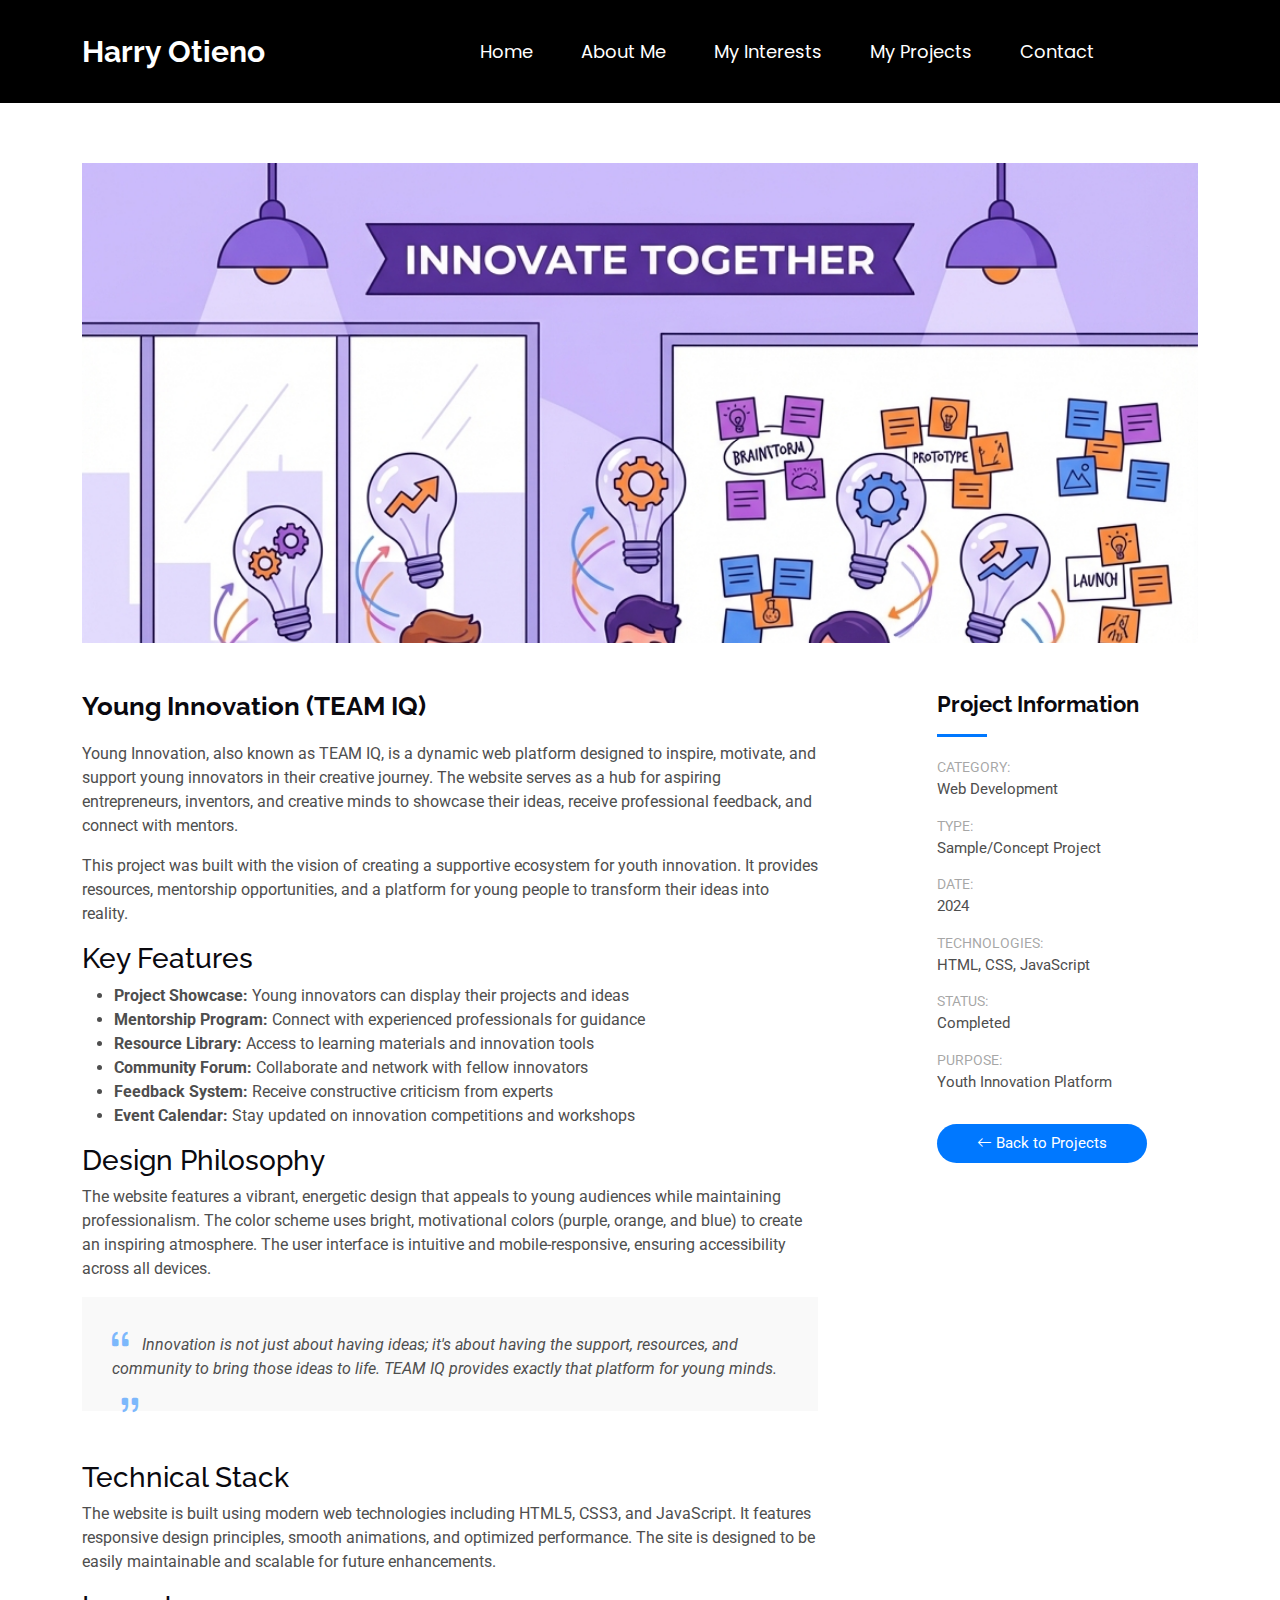
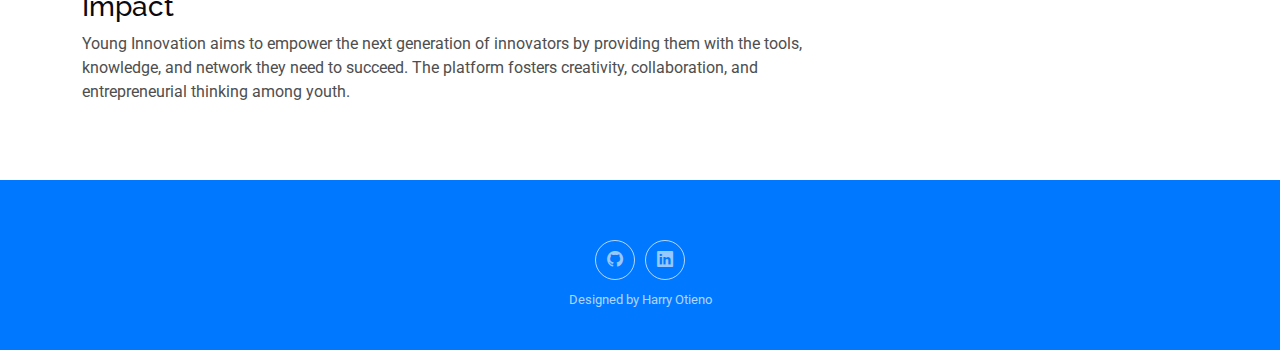
<file: portfolio-details 2.html>
<!DOCTYPE html>
<html lang="en">

<head>
  <meta charset="utf-8">
  <meta content="width=device-width, initial-scale=1.0" name="viewport">
  <title>Young Innovation | Harry Otieno</title>
  <meta name="description" content="Innovation organization website to motivate young innovators">
  <meta name="keywords" content="Web Development, Innovation, Youth, Team IQ">



  <!-- Force remove favicon -->
  <link rel="icon" href="data:,">

  <!-- Fonts -->
  <link href="https://fonts.googleapis.com" rel="preconnect">
  <link href="https://fonts.gstatic.com" rel="preconnect" crossorigin>
  <link href="https://fonts.googleapis.com/css2?family=Roboto:ital,wght@0,100;0,300;0,400;0,500;0,700;0,900;1,100;1,300;1,400;1,500;1,700;1,900&family=Poppins:ital,wght@0,100;0,200;0,300;0,400;0,500;0,600;0,700;0,800;0,900;1,100;1,200;1,300;1,400;1,500;1,600;1,700;1,800;1,900&family=Raleway:ital,wght@0,100;0,200;0,300;0,400;0,500;0,600;0,700;0,800;0,900;1,100;1,200;1,300;1,400;1,500;1,600;1,700;1,800;1,900&display=swap" rel="stylesheet">

  <!-- Vendor CSS Files -->
  <link href="assets/vendor/bootstrap/css/bootstrap.min.css" rel="stylesheet">
  <link href="assets/vendor/bootstrap-icons/bootstrap-icons.css" rel="stylesheet">
  <link href="assets/vendor/aos/aos.css" rel="stylesheet">
  <link href="assets/vendor/glightbox/css/glightbox.min.css" rel="stylesheet">
  <link href="assets/vendor/swiper/swiper-bundle.min.css" rel="stylesheet">

  <!-- Main CSS File -->
  <link href="assets/css/main.css" rel="stylesheet">
  <link href="assets/css/projects.css" rel="stylesheet">

</head>

<body class="portfolio-details-page">

  <header id="header" class="header d-flex align-items-center sticky-top">
    <div class="container-fluid container-xl position-relative d-flex align-items-center justify-content-between">

      <a href="index.html" class="logo d-flex align-items-center">
        <h1 class="sitename">Harry Otieno</h1>
      </a>

      <nav id="navmenu" class="navmenu">
        <ul>
          <li><a href="index.html">Home</a></li>
          <li><a href="index.html#about">About Me</a></li>
          <li><a href="index.html#interests">My Interests</a></li>
          <li><a href="index.html#portfolio">My Projects</a></li>
          <li><a href="index.html#contact">Contact</a></li>
        </ul>
        <i class="mobile-nav-toggle d-xl-none bi bi-list"></i>
      </nav>

    </div>
  </header>

  <main class="main">

    <!-- Portfolio Details Section -->
    <section id="portfolio-details" class="portfolio-details section">

      <div class="container" data-aos="fade-up">

        <div class="portfolio-details-slider swiper init-swiper">
          <script type="application/json" class="swiper-config">
            {
              "loop": true,
              "speed": 600,
              "autoplay": {
                "delay": 5000
              },
              "slidesPerView": "auto",
              "navigation": {
                "nextEl": ".swiper-button-next",
                "prevEl": ".swiper-button-prev"
              },
              "pagination": {
                "el": ".swiper-pagination",
                "type": "bullets",
                "clickable": true
              }
            }
          </script>
          <div class="swiper-wrapper align-items-center">

            <div class="swiper-slide">
              <img src="assets/img/projects/young_innovation_web_1766587960902.png" alt="Young Innovation Website">
            </div>

          </div>
          <div class="swiper-button-prev"></div>
          <div class="swiper-button-next"></div>
          <div class="swiper-pagination"></div>
        </div>

        <div class="row justify-content-between gy-4 mt-4">

          <div class="col-lg-8" data-aos="fade-up">
            <div class="portfolio-description">
              <h2>Young Innovation (TEAM IQ)</h2>
              <p>
                Young Innovation, also known as TEAM IQ, is a dynamic web platform designed to inspire, motivate, and support young innovators in their creative journey. The website serves as a hub for aspiring entrepreneurs, inventors, and creative minds to showcase their ideas, receive professional feedback, and connect with mentors.
              </p>
              <p>
                This project was built with the vision of creating a supportive ecosystem for youth innovation. It provides resources, mentorship opportunities, and a platform for young people to transform their ideas into reality.
              </p>

              <h3>Key Features</h3>
              <ul>
                <li><strong>Project Showcase:</strong> Young innovators can display their projects and ideas</li>
                <li><strong>Mentorship Program:</strong> Connect with experienced professionals for guidance</li>
                <li><strong>Resource Library:</strong> Access to learning materials and innovation tools</li>
                <li><strong>Community Forum:</strong> Collaborate and network with fellow innovators</li>
                <li><strong>Feedback System:</strong> Receive constructive criticism from experts</li>
                <li><strong>Event Calendar:</strong> Stay updated on innovation competitions and workshops</li>
              </ul>

              <h3>Design Philosophy</h3>
              <p>
                The website features a vibrant, energetic design that appeals to young audiences while maintaining professionalism. The color scheme uses bright, motivational colors (purple, orange, and blue) to create an inspiring atmosphere. The user interface is intuitive and mobile-responsive, ensuring accessibility across all devices.
              </p>

              <div class="testimonial-item">
                <p>
                  <i class="bi bi-quote quote-icon-left"></i>
                  <span>Innovation is not just about having ideas; it's about having the support, resources, and community to bring those ideas to life. TEAM IQ provides exactly that platform for young minds.</span>
                  <i class="bi bi-quote quote-icon-right"></i>
                </p>
              </div>

              <h3>Technical Stack</h3>
              <p>
                The website is built using modern web technologies including HTML5, CSS3, and JavaScript. It features responsive design principles, smooth animations, and optimized performance. The site is designed to be easily maintainable and scalable for future enhancements.
              </p>

              <h3>Impact</h3>
              <p>
                Young Innovation aims to empower the next generation of innovators by providing them with the tools, knowledge, and network they need to succeed. The platform fosters creativity, collaboration, and entrepreneurial thinking among youth.
              </p>

            </div>
          </div>

          <div class="col-lg-3" data-aos="fade-up" data-aos-delay="100">
            <div class="portfolio-info">
              <h3>Project Information</h3>
              <ul>
                <li><strong>Category:</strong> Web Development</li>
                <li><strong>Type:</strong> Sample/Concept Project</li>
                <li><strong>Date:</strong> 2024</li>
                <li><strong>Technologies:</strong> HTML, CSS, JavaScript</li>
                <li><strong>Status:</strong> Completed</li>
                <li><strong>Purpose:</strong> Youth Innovation Platform</li>
                <li class="mt-3">
                  <a href="index.html#portfolio" class="btn-visit align-self-start">
                    <i class="bi bi-arrow-left"></i> Back to Projects
                  </a>
                </li>
              </ul>
            </div>
          </div>

        </div>

      </div>

    </section><!-- /Portfolio Details Section -->

  </main>

  <footer id="footer" class="footer accent-background">
    <div class="container">
      <div class="social-links d-flex justify-content-center">
        <a href="https://github.com/" target="_blank"><i class="bi bi-github"></i></a>
        <a href="www.linkedin.com/in/h-o-mokaya-0949a2362"><i class="bi bi-linkedin"></i></a>
      </div>
      <div class="credits">
        <a>Designed by Harry Otieno</a>
      </div>
    </div>
  </footer>

  <!-- Scroll Top -->
  <a href="#" id="scroll-top" class="scroll-top d-flex align-items-center justify-content-center"><i class="bi bi-arrow-up-short"></i></a>

  <!-- Vendor JS Files -->
  <script src="assets/vendor/bootstrap/js/bootstrap.bundle.min.js"></script>
  <script src="assets/vendor/php-email-form/validate.js"></script>
  <script src="assets/vendor/aos/aos.js"></script>
  <script src="assets/vendor/typed.js/typed.umd.js"></script>
  <script src="assets/vendor/waypoints/noframework.waypoints.js"></script>
  <script src="assets/vendor/purecounter/purecounter_vanilla.js"></script>
  <script src="assets/vendor/glightbox/js/glightbox.min.js"></script>
  <script src="assets/vendor/imagesloaded/imagesloaded.pkgd.min.js"></script>
  <script src="assets/vendor/isotope-layout/isotope.pkgd.min.js"></script>
  <script src="assets/vendor/swiper/swiper-bundle.min.js"></script>

  <!-- Main JS File -->
  <script src="assets/js/main.js"></script>

</body>

</html>
</file>
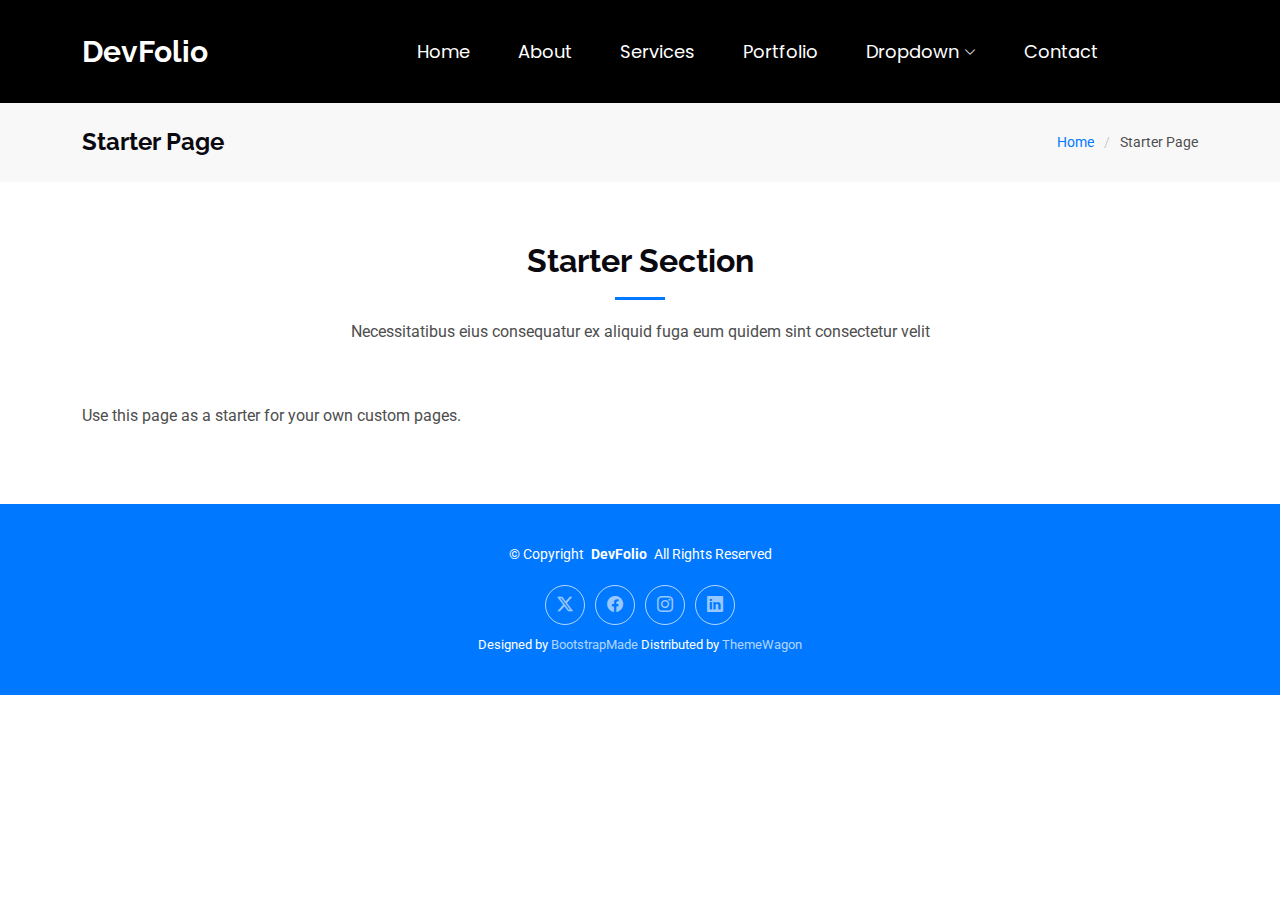
<file: starter-page.html>
<!DOCTYPE html>
<html lang="en">

<head>
  <meta charset="utf-8">
  <meta content="width=device-width, initial-scale=1.0" name="viewport">
  <title>Starter Page - DevFolio Bootstrap Template</title>
  <meta name="description" content="">
  <meta name="keywords" content="">

  <!-- Favicons -->
  <link href="assets/img/favicon.png" rel="icon">
  <link href="assets/img/apple-touch-icon.png" rel="apple-touch-icon">

  <!-- Fonts -->
  <link href="https://fonts.googleapis.com" rel="preconnect">
  <link href="https://fonts.gstatic.com" rel="preconnect" crossorigin>
  <link href="https://fonts.googleapis.com/css2?family=Roboto:ital,wght@0,100;0,300;0,400;0,500;0,700;0,900;1,100;1,300;1,400;1,500;1,700;1,900&family=Poppins:ital,wght@0,100;0,200;0,300;0,400;0,500;0,600;0,700;0,800;0,900;1,100;1,200;1,300;1,400;1,500;1,600;1,700;1,800;1,900&family=Raleway:ital,wght@0,100;0,200;0,300;0,400;0,500;0,600;0,700;0,800;0,900;1,100;1,200;1,300;1,400;1,500;1,600;1,700;1,800;1,900&display=swap" rel="stylesheet">

  <!-- Vendor CSS Files -->
  <link href="assets/vendor/bootstrap/css/bootstrap.min.css" rel="stylesheet">
  <link href="assets/vendor/bootstrap-icons/bootstrap-icons.css" rel="stylesheet">
  <link href="assets/vendor/aos/aos.css" rel="stylesheet">
  <link href="assets/vendor/glightbox/css/glightbox.min.css" rel="stylesheet">
  <link href="assets/vendor/swiper/swiper-bundle.min.css" rel="stylesheet">

  <!-- Main CSS File -->
  <link href="assets/css/main.css" rel="stylesheet">

  <!-- =======================================================
  * Template Name: DevFolio
  * Template URL: https://bootstrapmade.com/devfolio-bootstrap-portfolio-html-template/
  * Updated: Aug 07 2024 with Bootstrap v5.3.3
  * Author: BootstrapMade.com
  * License: https://bootstrapmade.com/license/
  ======================================================== -->
</head>

<body class="starter-page-page">

  <header id="header" class="header d-flex align-items-center sticky-top">
    <div class="container-fluid container-xl position-relative d-flex align-items-center justify-content-between">

      <a href="index.html" class="logo d-flex align-items-center">
        <!-- Uncomment the line below if you also wish to use an image logo -->
        <!-- <img src="assets/img/logo.png" alt=""> -->
        <h1 class="sitename">DevFolio</h1>
      </a>

      <nav id="navmenu" class="navmenu">
        <ul>
          <li><a href="#hero">Home<br></a></li>
          <li><a href="#about">About</a></li>
          <li><a href="#services">Services</a></li>
          <li><a href="#portfolio">Portfolio</a></li>
          <li class="dropdown"><a href="#"><span>Dropdown</span> <i class="bi bi-chevron-down toggle-dropdown"></i></a>
            <ul>
              <li><a href="#">Dropdown 1</a></li>
              <li class="dropdown"><a href="#"><span>Deep Dropdown</span> <i class="bi bi-chevron-down toggle-dropdown"></i></a>
                <ul>
                  <li><a href="#">Deep Dropdown 1</a></li>
                  <li><a href="#">Deep Dropdown 2</a></li>
                  <li><a href="#">Deep Dropdown 3</a></li>
                  <li><a href="#">Deep Dropdown 4</a></li>
                  <li><a href="#">Deep Dropdown 5</a></li>
                </ul>
              </li>
              <li><a href="#">Dropdown 2</a></li>
              <li><a href="#">Dropdown 3</a></li>
              <li><a href="#">Dropdown 4</a></li>
            </ul>
          </li>
          <li><a href="#contact">Contact</a></li>
        </ul>
        <i class="mobile-nav-toggle d-xl-none bi bi-list"></i>
      </nav>

    </div>
  </header>

  <main class="main">

    <!-- Page Title -->
    <div class="page-title" data-aos="fade">
      <div class="container d-lg-flex justify-content-between align-items-center">
        <h1 class="mb-2 mb-lg-0">Starter Page</h1>
        <nav class="breadcrumbs">
          <ol>
            <li><a href="index.html">Home</a></li>
            <li class="current">Starter Page</li>
          </ol>
        </nav>
      </div>
    </div><!-- End Page Title -->

    <!-- Starter Section Section -->
    <section id="starter-section" class="starter-section section">

      <!-- Section Title -->
      <div class="container section-title" data-aos="fade-up">
        <h2>Starter Section</h2>
        <p>Necessitatibus eius consequatur ex aliquid fuga eum quidem sint consectetur velit</p>
      </div><!-- End Section Title -->

      <div class="container" data-aos="fade-up">
        <p>Use this page as a starter for your own custom pages.</p>
      </div>

    </section><!-- /Starter Section Section -->

  </main>

  <footer id="footer" class="footer accent-background">

    <div class="container">
      <div class="copyright text-center ">
        <p>© <span>Copyright</span> <strong class="px-1 sitename">DevFolio</strong> <span>All Rights Reserved</span></p>
      </div>
      <div class="social-links d-flex justify-content-center">
        <a href=""><i class="bi bi-twitter-x"></i></a>
        <a href=""><i class="bi bi-facebook"></i></a>
        <a href=""><i class="bi bi-instagram"></i></a>
        <a href=""><i class="bi bi-linkedin"></i></a>
      </div>
      <div class="credits">
        <!-- All the links in the footer should remain intact. -->
        <!-- You can delete the links only if you've purchased the pro version. -->
        <!-- Licensing information: https://bootstrapmade.com/license/ -->
        <!-- Purchase the pro version with working PHP/AJAX contact form: [buy-url] -->
        Designed by <a href="https://bootstrapmade.com/">BootstrapMade</a> Distributed by <a href="https://themewagon.com" target="_blank">ThemeWagon</a>
      </div>
    </div>

  </footer>

  <!-- Scroll Top -->
  <a href="#" id="scroll-top" class="scroll-top d-flex align-items-center justify-content-center"><i class="bi bi-arrow-up-short"></i></a>

  <!-- Preloader -->
  <div id="preloader"></div>

  <!-- Vendor JS Files -->
  <script src="assets/vendor/bootstrap/js/bootstrap.bundle.min.js"></script>
  <script src="assets/vendor/php-email-form/validate.js"></script>
  <script src="assets/vendor/aos/aos.js"></script>
  <script src="assets/vendor/typed.js/typed.umd.js"></script>
  <script src="assets/vendor/waypoints/noframework.waypoints.js"></script>
  <script src="assets/vendor/purecounter/purecounter_vanilla.js"></script>
  <script src="assets/vendor/glightbox/js/glightbox.min.js"></script>
  <script src="assets/vendor/imagesloaded/imagesloaded.pkgd.min.js"></script>
  <script src="assets/vendor/isotope-layout/isotope.pkgd.min.js"></script>
  <script src="assets/vendor/swiper/swiper-bundle.min.js"></script>

  <!-- Main JS File -->
  <script src="assets/js/main.js"></script>

</body>

</html>
</file>
<file: assets/css/main.css>
:root {
  --default-font: "Roboto", system-ui, -apple-system, "Segoe UI", Roboto,
    "Helvetica Neue", Arial, "Noto Sans", "Liberation Sans", sans-serif,
    "Apple Color Emoji", "Segoe UI Emoji", "Segoe UI Symbol", "Noto Color Emoji";
  --heading-font: "Raleway", sans-serif;
  --nav-font: "Poppins", sans-serif;
}

/* Global Colors - The following color variables are used throughout the website. Updating them here will change the color scheme of the entire website */
:root {
  --background-color: #ffffff; /* Background color for the entire website, including individual sections */
  --default-color: #4e4e4e; /* Default color used for the majority of the text content across the entire website */
  --heading-color: #0a090f; /* Color for headings, subheadings and title throughout the website */
  --accent-color: #0078ff; /* Accent color that represents your brand on the website. It's used for buttons, links, and other elements that need to stand out */
  --surface-color: #ffffff; /* The surface color is used as a background of boxed elements within sections, such as cards, icon boxes, or other elements that require a visual separation from the global background. */
  --contrast-color: #ffffff; /* Contrast color for text, ensuring readability against backgrounds of accent, heading, or default colors. */
}

/* Nav Menu Colors - The following color variables are used specifically for the navigation menu. They are separate from the global colors to allow for more customization options */
:root {
  --nav-color: #ffffff; /* The default color of the main navmenu links */
  --nav-hover-color: #ffffff; /* Applied to main navmenu links when they are hovered over or active */
  --nav-mobile-background-color: #ffffff; /* Used as the background color for mobile navigation menu */
  --nav-dropdown-background-color: #ffffff; /* Used as the background color for dropdown items that appear when hovering over primary navigation items */
  --nav-dropdown-color: #212529; /* Used for navigation links of the dropdown items in the navigation menu. */
  --nav-dropdown-hover-color: #0078ff; /* Similar to --nav-hover-color, this color is applied to dropdown navigation links when they are hovered over. */
}

/* Color Presets - These classes override global colors when applied to any section or element, providing reuse of the sam color scheme. */

.light-background {
  --background-color: #f9f9f9;
  --surface-color: #ffffff;
}

.dark-background {
  --background-color: #060606;
  --default-color: #ffffff;
  --heading-color: #ffffff;
  --surface-color: #252525;
  --contrast-color: #ffffff;
}

.accent-background {
  --background-color: #0078ff;
  --default-color: #ffffff;
  --heading-color: #ffffff;
  --accent-color: #ffffff;
  --surface-color: #3393ff;
  --contrast-color: #ffffff;
}

/* Smooth scroll */
:root {
  scroll-behavior: smooth;
}

/*--------------------------------------------------------------
# General Styling & Shared Classes
--------------------------------------------------------------*/
body {
  color: var(--default-color);
  background-color: var(--background-color);
  font-family: var(--default-font);
}

a {
  color: var(--accent-color);
  text-decoration: none;
  transition: 0.3s;
}

a:hover {
  color: color-mix(in srgb, var(--accent-color), transparent 25%);
  text-decoration: none;
}

h1,
h2,
h3,
h4,
h5,
h6 {
  color: var(--heading-color);
  font-family: var(--heading-font);
}

/* PHP Email Form Messages
------------------------------*/
.php-email-form .error-message {
  display: none;
  background: #df1529;
  color: #ffffff;
  text-align: left;
  padding: 15px;
  margin-bottom: 24px;
  font-weight: 600;
}

.php-email-form .sent-message {
  display: none;
  color: #ffffff;
  background: #059652;
  text-align: center;
  padding: 15px;
  margin-bottom: 24px;
  font-weight: 600;
}

.php-email-form .loading {
  display: none;
  background: var(--surface-color);
  text-align: center;
  padding: 15px;
  margin-bottom: 24px;
}

.php-email-form .loading:before {
  content: "";
  display: inline-block;
  border-radius: 50%;
  width: 24px;
  height: 24px;
  margin: 0 10px -6px 0;
  border: 3px solid var(--accent-color);
  border-top-color: var(--surface-color);
  animation: php-email-form-loading 1s linear infinite;
}

@keyframes php-email-form-loading {
  0% {
    transform: rotate(0deg);
  }

  100% {
    transform: rotate(360deg);
  }
}

/*--------------------------------------------------------------
# Global Header
--------------------------------------------------------------*/
.header {
  --background-color: #000000;
  --default-color: #ffffff;
  --heading-color: #ffffff;
  color: var(--default-color);
  background-color: var(--background-color);
  padding: 20px 0;
  transition: all 0.5s;
  z-index: 997;
}

.header .logo {
  line-height: 1;
}

.header .logo img {
  max-height: 32px;
  margin-right: 8px;
}

.header .logo h1 {
  font-size: 30px;
  margin: 0;
  font-weight: 700;
  color: var(--heading-color);
}

.scrolled .header {
  box-shadow: 0px 0 18px rgba(0, 0, 0, 0.1);
}

/*--------------------------------------------------------------
# Navigation Menu
--------------------------------------------------------------*/
/* Desktop Navigation */
@media (min-width: 1200px) {
  .navmenu {
    padding: 0;
  }

  .navmenu ul {
    margin: 0;
    padding: 0;
    display: flex;
    list-style: none;
    align-items: center;
  }

  .navmenu li {
    position: relative;
  }

  .navmenu > ul > li {
    white-space: nowrap;
    padding: 18px 16px; /* larger click area to match font */
  }

  .navmenu > ul > li:last-child {
    padding-right: 0;
  }

  .navmenu a,
  .navmenu a:focus {
    color: var(--nav-color);
    font-size: 18px; /* increased from 15px */
    padding: 0 8px;
    font-family: var(--nav-font);
    font-weight: 400;
    display: flex;
    align-items: center;
    justify-content: space-between;
    white-space: nowrap;
    transition: 0.3s;
    position: relative;
  }

  .navmenu a i,
  .navmenu a:focus i {
    font-size: 12px;
    line-height: 0;
    margin-left: 5px;
    transition: 0.3s;
  }

  .navmenu > ul > li > a:before {
    content: "";
    position: absolute;
    width: 100%;
    height: 2px;
    bottom: -6px;
    left: 0;
    background-color: var(--nav-hover-color);
    visibility: hidden;
    width: 0px;
    transition: all 0.3s ease-in-out 0s;
  }

  .navmenu a:hover:before,
  .navmenu li:hover > a:before,
  .navmenu .active:before {
    visibility: visible;
    width: 100%;
  }

  .navmenu li:hover > a,
  .navmenu .active,
  .navmenu .active:focus {
    color: var(--nav-hover-color);
  }

  .navmenu .dropdown ul {
    margin: 0;
    padding: 10px 0;
    background: var(--nav-dropdown-background-color);
    display: block;
    position: absolute;
    visibility: hidden;
    left: 14px;
    top: 130%;
    opacity: 0;
    transition: 0.3s;
    border-radius: 4px;
    z-index: 99;
    box-shadow: 0px 0px 30px rgba(0, 0, 0, 0.1);
  }

  .navmenu .dropdown ul li {
    min-width: 200px;
  }

  .navmenu .dropdown ul a {
    padding: 10px 20px;
    font-size: 15px;
    text-transform: none;
    color: var(--nav-dropdown-color);
  }

  .navmenu .dropdown ul a i {
    font-size: 12px;
  }

  .navmenu .dropdown ul a:hover,
  .navmenu .dropdown ul .active:hover,
  .navmenu .dropdown ul li:hover > a {
    color: var(--nav-dropdown-hover-color);
  }

  .navmenu .dropdown:hover > ul {
    opacity: 1;
    top: 100%;
    visibility: visible;
  }

  .navmenu .dropdown .dropdown ul {
    top: 0;
    left: -90%;
    visibility: hidden;
  }

  .navmenu .dropdown .dropdown:hover > ul {
    opacity: 1;
    top: 0;
    left: -100%;
    visibility: visible;
  }

  /* ensure header layout supports a left logo + centered nav */
  .header {
    display: flex;
    align-items: center;
    gap: 16px;
  }

  /* keep logo pinned to the left */
  .header .logo {
    margin-right: auto;
  }

  /* center the nav menu */
  .navmenu {
    margin-left: auto;
    margin-right: auto;
    display: flex;
    justify-content: center;
    width: auto;
  }

  /* ensure the list itself centers its items */
  .navmenu > ul {
    justify-content: center;
  }
}

/* Mobile Navigation */
@media (max-width: 1199px) {
  .mobile-nav-toggle {
    color: var(--nav-color);
    font-size: 28px;
    line-height: 0;
    margin-right: 10px;
    cursor: pointer;
    transition: color 0.3s;
  }

  .navmenu {
    padding: 0;
    z-index: 9997;
  }

  .navmenu ul {
    display: none;
    list-style: none;
    position: absolute;
    inset: 60px 20px 20px 20px;
    padding: 10px 0;
    margin: 0;
    border-radius: 6px;
    background-color: var(--nav-mobile-background-color);
    border: 1px solid color-mix(in srgb, var(--default-color), transparent 90%);
    box-shadow: none;
    overflow-y: auto;
    transition: 0.3s;
    z-index: 9998;
  }

  .navmenu a,
  .navmenu a:focus {
    color: var(--nav-dropdown-color);
    padding: 12px 20px;
    font-family: var(--nav-font);
    font-size: 18px; /* increased from 17px */
    font-weight: 500;
    display: flex;
    align-items: center;
    justify-content: space-between;
    white-space: nowrap;
    transition: 0.3s;
  }

  .navmenu a i,
  .navmenu a:focus i {
    font-size: 12px;
    line-height: 0;
    margin-left: 5px;
    width: 30px;
    height: 30px;
    display: flex;
    align-items: center;
    justify-content: center;
    border-radius: 50%;
    transition: 0.3s;
    background-color: color-mix(in srgb, var(--accent-color), transparent 90%);
  }

  .navmenu a i:hover,
  .navmenu a:focus i:hover {
    background-color: var(--accent-color);
    color: var(--contrast-color);
  }

  .navmenu a:hover,
  .navmenu .active,
  .navmenu .active:focus {
    color: var(--nav-dropdown-hover-color);
  }

  .navmenu .active i,
  .navmenu .active:focus i {
    background-color: var(--accent-color);
    color: var(--contrast-color);
    transform: rotate(180deg);
  }

  .navmenu .dropdown ul {
    position: static;
    display: none;
    z-index: 99;
    padding: 10px 0;
    margin: 10px 20px;
    background-color: var(--nav-dropdown-background-color);
    transition: all 0.5s ease-in-out;
  }

  .navmenu .dropdown ul ul {
    background-color: rgba(33, 37, 41, 0.1);
  }

  .navmenu .dropdown > .dropdown-active {
    display: block;
    background-color: rgba(33, 37, 41, 0.03);
  }

  .mobile-nav-active {
    overflow: hidden;
  }

  .mobile-nav-active .mobile-nav-toggle {
    color: #fff;
    position: absolute;
    font-size: 32px;
    top: 15px;
    right: 15px;
    margin-right: 0;
    z-index: 9999;
  }

  .mobile-nav-active .navmenu {
    position: fixed;
    overflow: hidden;
    inset: 0;
    background: rgba(33, 37, 41, 0.8);
    transition: 0.3s;
  }

  .mobile-nav-active .navmenu > ul {
    display: block;
  }
}

/*--------------------------------------------------------------
# Global Footer
--------------------------------------------------------------*/
.footer {
  color: var(--default-color);
  background-color: var(--background-color);
  font-size: 14px;
  padding: 40px 0;
  position: relative;
}

.footer .copyright p {
  margin-bottom: 0;
}

.footer .social-links {
  margin-top: 20px;
}

.footer .social-links a {
  display: flex;
  align-items: center;
  justify-content: center;
  width: 40px;
  height: 40px;
  border-radius: 50%;
  border: 1px solid color-mix(in srgb, var(--default-color), transparent 30%);
  font-size: 16px;
  color: color-mix(in srgb, var(--default-color), transparent 40%);
  margin: 0 5px;
  transition: 0.3s;
}

.footer .social-links a:hover {
  color: var(--default-color);
  border-color: var(--default-color);
}

.footer .credits {
  margin-top: 10px;
  font-size: 13px;
  text-align: center;
}

.footer .credits a {
  color: color-mix(in srgb, var(--default-color), transparent 30%);
}

/*--------------------------------------------------------------
# Preloader
--------------------------------------------------------------*/
#preloader {
  position: fixed;
  inset: 0;
  z-index: 999999;
  overflow: hidden;
  background: var(--background-color);
  transition: all 0.6s ease-out;
}

#preloader:before {
  content: "";
  position: fixed;
  top: calc(50% - 30px);
  left: calc(50% - 30px);
  border: 6px solid #ffffff;
  border-color: var(--accent-color) transparent var(--accent-color) transparent;
  border-radius: 50%;
  width: 60px;
  height: 60px;
  animation: animate-preloader 1.5s linear infinite;
}

@keyframes animate-preloader {
  0% {
    transform: rotate(0deg);
  }

  100% {
    transform: rotate(360deg);
  }
}

/*--------------------------------------------------------------
# Scroll Top Button
--------------------------------------------------------------*/
.scroll-top {
  position: fixed;
  visibility: hidden;
  opacity: 0;
  right: 15px;
  bottom: -15px;
  z-index: 99999;
  background-color: var(--accent-color);
  width: 44px;
  height: 44px;
  border-radius: 50px;
  transition: all 0.4s;
}

.scroll-top i {
  font-size: 24px;
  color: var(--contrast-color);
  line-height: 0;
}

.scroll-top:hover {
  background-color: color-mix(in srgb, var(--accent-color), transparent 20%);
  color: var(--contrast-color);
}

.scroll-top.active {
  visibility: visible;
  opacity: 1;
  bottom: 15px;
}

/*--------------------------------------------------------------
# Disable aos animation delay on mobile devices
--------------------------------------------------------------*/
@media screen and (max-width: 768px) {
  [data-aos-delay] {
    transition-delay: 0 !important;
  }
}

/*--------------------------------------------------------------
# Global Page Titles & Breadcrumbs
--------------------------------------------------------------*/
.page-title {
  --background-color: color-mix(in srgb, var(--default-color), transparent 96%);
  color: var(--default-color);
  background-color: var(--background-color);
  padding: 25px 0;
  position: relative;
}

.page-title h1 {
  font-size: 24px;
  font-weight: 700;
}

.page-title .breadcrumbs ol {
  display: flex;
  flex-wrap: wrap;
  list-style: none;
  padding: 0;
  margin: 0;
  font-size: 14px;
  font-weight: 400;
}

.page-title .breadcrumbs ol li + li {
  padding-left: 10px;
}

.page-title .breadcrumbs ol li + li::before {
  content: "/";
  display: inline-block;
  padding-right: 10px;
  color: color-mix(in srgb, var(--default-color), transparent 70%);
}

/*--------------------------------------------------------------
# Global Sections
--------------------------------------------------------------*/
section,
.section {
  color: var(--default-color);
  background-color: var(--background-color);
  padding: 60px 0;
  scroll-margin-top: 92px;
  overflow: clip;
}

@media (max-width: 1199px) {
  section,
  .section {
    scroll-margin-top: 76px;
  }
}

/*--------------------------------------------------------------
# Global Section Titles
--------------------------------------------------------------*/
.section-title {
  text-align: center;
  padding-bottom: 60px;
  position: relative;
}

.section-title h2 {
  font-size: 32px;
  font-weight: 700;
  margin-bottom: 20px;
  padding-bottom: 20px;
  position: relative;
}

.section-title h2:after {
  content: "";
  position: absolute;
  display: block;
  width: 50px;
  height: 3px;
  background: var(--accent-color);
  left: 0;
  right: 0;
  bottom: 0;
  margin: auto;
}

.section-title p {
  margin-bottom: 0;
}

/*--------------------------------------------------------------
# Hero Section
--------------------------------------------------------------*/
.hero {
  width: 100%;
  min-height: calc(100vh - 92px);
  position: relative;
  padding: 60px 0;
  display: flex;
  align-items: center;
  justify-content: center;
}

.hero img {
  /* position the hero image to the far left with a small gap, keep it vertically centered */
  position: absolute;
  left: 20px;
  transform: translateY(-50%);
  display: block;
  width: auto;
  height: 100%;
  max-width: 100%;
  object-fit: contain;
  z-index: 1;
}

.hero:before {
  content: "";
  background: color-mix(in srgb, var(--background-color), transparent 70%);
  position: absolute;
  inset: 0;
  z-index: 2;
}

.hero .container {
  position: relative;
  z-index: 3;
}

.hero h2 {
  margin: 0;
  font-size: 64px;
  font-weight: 700;
}

.hero p {
  margin: 5px 0 0 0;
  font-size: 36px;
  font-weight: 600;
}

.hero p span {
  letter-spacing: 1px;
}

@media (max-width: 768px) {
  .hero h2 {
    font-size: 32px;
  }

  .hero p {
    font-size: 20px;
  }
}

/*--------------------------------------------------------------
# About Section
--------------------------------------------------------------*/
.about .container {
  background-color: var(--surface-color);
  box-shadow: 0px 2px 15px rgba(0, 0, 0, 0.1);
  padding: 30px;
}

.about .skills-content h5 {
  font-size: 18px;
  font-weight: 700;
  margin: 30px 0 15px 0;
}

.about .progress {
  height: 36px;
  display: block;
  background: none;
  border-radius: 0;
  margin-top: 15px;
}

.about .progress .skill {
  color: var(--default-color);
  padding: 0;
  margin: 0 0 6px 0;
  text-transform: uppercase;
  display: block;
  font-weight: 600;
  font-family: var(--heading-font);
}

.about .progress .skill .val {
  float: right;
  font-style: normal;
}

.about .progress-bar-wrap {
  background: color-mix(in srgb, var(--default-color), transparent 90%);
  height: 10px;
  border-radius: 10px;
  overflow: hidden;
  box-shadow: 0 2px 8px rgba(0, 0, 0, 0.1);
}

.about .progress-bar {
  width: 1px;
  height: 10px;
  transition: 0.9s;
  background: linear-gradient(90deg, #0078ff, #00d4ff);
  border-radius: 10px;
  box-shadow: 0 0 10px rgba(0, 120, 255, 0.5);
}

/* Different color gradients for each skill */
.about .progress:nth-child(1) .progress-bar {
  background: linear-gradient(90deg, #0078ff, #0056cc);
  box-shadow: 0 0 8px rgba(0, 120, 255, 0.3);
}

.about .progress:nth-child(2) .progress-bar {
  background: linear-gradient(90deg, #5a67d8, #4c51bf);
  box-shadow: 0 0 8px rgba(90, 103, 216, 0.3);
}

.about .progress:nth-child(3) .progress-bar {
  background: linear-gradient(90deg, #d946a6, #c3185b);
  box-shadow: 0 0 8px rgba(217, 70, 166, 0.3);
}

.about .progress:nth-child(4) .progress-bar {
  background: linear-gradient(90deg, #2563eb, #1e40af);
  box-shadow: 0 0 8px rgba(37, 99, 235, 0.3);
}

.about .progress:nth-child(5) .progress-bar {
  background: linear-gradient(90deg, #059669, #047857);
  box-shadow: 0 0 8px rgba(5, 150, 105, 0.3);
}

.about .about-me h4 {
  font-size: 28px;
  position: relative;
  padding-bottom: 10px;
  margin-bottom: 30px;
  font-weight: 700;
}

.about .about-me h4:after {
  content: "";
  position: absolute;
  display: block;
  width: 64px;
  height: 3px;
  background: var(--accent-color);
  left: 0;
  bottom: 0;
  margin: auto;
}

.about .about-me p {
  font-size: 18px;
}

/*--------------------------------------------------------------
# Resume Section
--------------------------------------------------------------*/
.resume .resume-title {
  color: var(--heading-color);
  font-size: 26px;
  font-weight: 700;
  margin-top: 20px;
  margin-bottom: 20px;
}

.resume .resume-item {
  padding: 0 0 20px 20px;
  margin-top: -2px;
  border-left: 2px solid var(--accent-color);
  position: relative;
}

.resume .resume-item h4 {
  line-height: 18px;
  font-size: 18px;
  font-weight: 600;
  text-transform: uppercase;
  color: color-mix(in srgb, var(--default-color), transparent 20%);
  margin-bottom: 10px;
}

.resume .resume-item h5 {
  font-size: 16px;
  padding: 5px 15px;
  display: inline-block;
  font-weight: 600;
  margin-bottom: 10px;
}

.resume .resume-item ul {
  padding-left: 20px;
}

.resume .resume-item ul li {
  padding-bottom: 10px;
}

.resume .resume-item:last-child {
  padding-bottom: 0;
}

.resume .resume-item::before {
  content: "";
  position: absolute;
  width: 16px;
  height: 16px;
  border-radius: 50px;
  left: -9px;
  top: 0;
  background: var(--background-color);
  border: 2px solid var(--accent-color);
}

/*--------------------------------------------------------------
# Services Section
--------------------------------------------------------------*/
.services .service-item {
  background-color: var(--surface-color);
  box-shadow: 0px 5px 90px 0px rgba(0, 0, 0, 0.1);
  padding: 60px 30px;
  transition: all ease-in-out 0.3s;
  border-radius: 18px;
  border-bottom: 5px solid var(--surface-color);
  height: 100%;
}

.services .service-item .icon {
  color: var(--contrast-color);
  background: var(--accent-color);
  margin: 0;
  width: 64px;
  height: 64px;
  border-radius: 50px;
  display: flex;
  align-items: center;
  justify-content: center;
  margin-bottom: 20px;
  font-size: 28px;
  transition: ease-in-out 0.3s;
}

.services .service-item h3 {
  font-weight: 700;
  margin: 10px 0 15px 0;
  font-size: 22px;
  transition: ease-in-out 0.3s;
}

.services .service-item p {
  line-height: 24px;
  font-size: 14px;
  margin-bottom: 0;
}

@media (min-width: 1365px) {
  .services .service-item:hover {
    transform: translateY(-10px);
    border-color: var(--accent-color);
  }

  .services .service-item:hover h3 {
    color: var(--accent-color);
  }
}

/*--------------------------------------------------------------
# Stats Section
--------------------------------------------------------------*/
.stats {
  position: relative;
  padding: 120px 0;
}

.stats img {
  position: absolute;
  inset: 0;
  display: block;
  width: 100%;
  height: 100%;
  object-fit: cover;
  z-index: 1;
}

.stats:before {
  content: "";
  background: color-mix(in srgb, var(--background-color), transparent 40%);
  position: absolute;
  inset: 0;
  z-index: 2;
}

.stats .container {
  position: relative;
  z-index: 3;
}

.stats .stats-item {
  padding: 30px;
  width: 100%;
}

.stats .stats-item span {
  font-size: 48px;
  display: block;
  color: var(--default-color);
  font-weight: 700;
}

.stats .stats-item p {
  padding: 0;
  margin: 0;
  font-family: var(--heading-font);
  font-size: 16px;
  font-weight: 700;
  color: color-mix(in srgb, var(--default-color), transparent 40%);
}

/*--------------------------------------------------------------
# Portfolio Section
--------------------------------------------------------------*/
.portfolio .portfolio-filters {
  padding: 0;
  margin: 0 auto 20px auto;
  list-style: none;
  text-align: center;
}

.portfolio .portfolio-filters li {
  cursor: pointer;
  display: inline-block;
  padding: 0;
  font-size: 16px;
  font-weight: 600;
  margin: 0 10px;
  line-height: 1;
  text-transform: uppercase;
  margin-bottom: 5px;
  transition: all 0.3s ease-in-out;
}

.portfolio .portfolio-filters li:hover,
.portfolio .portfolio-filters li.filter-active {
  color: var(--accent-color);
}

.portfolio .portfolio-filters li:first-child {
  margin-left: 0;
}

.portfolio .portfolio-filters li:last-child {
  margin-right: 0;
}

@media (max-width: 575px) {
  .portfolio .portfolio-filters li {
    font-size: 14px;
    margin: 0 5px;
  }
}

.portfolio .portfolio-item {
  position: relative;
}

.portfolio .portfolio-item .portfolio-info {
  opacity: 0;
  position: absolute;
  left: 30px;
  right: 30px;
  bottom: 0;
  z-index: 3;
  transition: all ease-in-out 0.3s;
  background: color-mix(in srgb, var(--background-color), transparent 10%);
  padding: 15px;
}

.portfolio .portfolio-item .portfolio-info h4 {
  font-size: 18px;
  font-weight: 600;
  padding-right: 50px;
}

.portfolio .portfolio-item .portfolio-info p {
  color: color-mix(in srgb, var(--default-color), transparent 30%);
  font-size: 14px;
  margin-bottom: 0;
  padding-right: 50px;
}

.portfolio .portfolio-item .portfolio-info .preview-link,
.portfolio .portfolio-item .portfolio-info .details-link {
  position: absolute;
  right: 50px;
  font-size: 24px;
  top: calc(50% - 14px);
  color: color-mix(in srgb, var(--default-color), transparent 30%);
  transition: 0.3s;
  line-height: 0;
}

.portfolio .portfolio-item .portfolio-info .preview-link:hover,
.portfolio .portfolio-item .portfolio-info .details-link:hover {
  color: var(--accent-color);
}

.portfolio .portfolio-item .portfolio-info .details-link {
  right: 14px;
  font-size: 28px;
}

.portfolio .portfolio-item:hover .portfolio-info {
  opacity: 1;
  bottom: 20px;
}

/*--------------------------------------------------------------
# Pricing Section
--------------------------------------------------------------*/
.pricing .pricing-item {
  border-bottom: 1px dashed
    color-mix(in srgb, var(--default-color), transparent 60%);
  width: 100%;
  height: 100%;
  padding: 0 0 15px 0;
}

.pricing .pricing-item h3 {
  margin: 0;
  font-size: 20px;
  font-weight: 600;
}

.pricing .pricing-item h4 {
  margin: 0;
  font-size: 18px;
  color: var(--accent-color);
}

/*--------------------------------------------------------------
# Faq Section
--------------------------------------------------------------*/
.faq .content h3 {
  font-weight: 400;
  font-size: 34px;
}

.faq .content p {
  font-size: 15px;
  color: color-mix(in srgb, var(--default-color), transparent 30%);
}

.faq .faq-container .faq-item {
  background-color: var(--surface-color);
  position: relative;
  padding: 20px;
  margin-bottom: 20px;
  box-shadow: 0px 5px 25px 0px rgba(0, 0, 0, 0.1);
  overflow: hidden;
}

.faq .faq-container .faq-item:last-child {
  margin-bottom: 0;
}

.faq .faq-container .faq-item h3 {
  font-weight: 600;
  font-size: 18px;
  line-height: 24px;
  margin: 0 30px 0 0;
  transition: 0.3s;
  cursor: pointer;
  display: flex;
  align-items: flex-start;
}

.faq .faq-container .faq-item h3 .num {
  color: var(--accent-color);
  padding-right: 5px;
}

.faq .faq-container .faq-item h3:hover {
  color: var(--accent-color);
}

.faq .faq-container .faq-item .faq-content {
  display: grid;
  grid-template-rows: 0fr;
  transition: 0.3s ease-in-out;
  visibility: hidden;
  opacity: 0;
}

.faq .faq-container .faq-item .faq-content p {
  margin-bottom: 0;
  overflow: hidden;
}

.faq .faq-container .faq-item .faq-toggle {
  position: absolute;
  top: 20px;
  right: 20px;
  font-size: 16px;
  line-height: 0;
  transition: 0.3s;
  cursor: pointer;
}

.faq .faq-container .faq-item .faq-toggle:hover {
  color: var(--accent-color);
}

.faq .faq-container .faq-active h3 {
  color: var(--accent-color);
}

.faq .faq-container .faq-active .faq-content {
  grid-template-rows: 1fr;
  visibility: visible;
  opacity: 1;
  padding-top: 10px;
}

.faq .faq-container .faq-active .faq-toggle {
  transform: rotate(90deg);
  color: var(--accent-color);
}

/*--------------------------------------------------------------
# Testimonials Section
--------------------------------------------------------------*/
.testimonials {
  padding: 80px 0;
  position: relative;
}

.testimonials:before {
  content: "";
  background: color-mix(in srgb, var(--background-color), transparent 30%);
  position: absolute;
  inset: 0;
  z-index: 2;
}

.testimonials .testimonials-bg {
  position: absolute;
  inset: 0;
  display: block;
  width: 100%;
  height: 100%;
  object-fit: cover;
  z-index: 1;
}

.testimonials .container {
  position: relative;
  z-index: 3;
}

.testimonials .testimonials-carousel,
.testimonials .testimonials-slider {
  overflow: hidden;
}

.testimonials .testimonial-item {
  text-align: center;
}

.testimonials .testimonial-item .testimonial-img {
  width: 100px;
  border-radius: 50%;
  border: 6px solid color-mix(in srgb, var(--default-color), transparent 85%);
  margin: 0 auto;
}

.testimonials .testimonial-item h3 {
  font-size: 20px;
  font-weight: bold;
  margin: 10px 0 5px 0;
}

.testimonials .testimonial-item h4 {
  font-size: 14px;
  margin: 0 0 15px 0;
  color: color-mix(in srgb, var(--default-color), transparent 40%);
}

.testimonials .testimonial-item .stars {
  margin-bottom: 15px;
}

.testimonials .testimonial-item .stars i {
  color: #ffc107;
  margin: 0 1px;
}

.testimonials .testimonial-item .quote-icon-left,
.testimonials .testimonial-item .quote-icon-right {
  color: color-mix(in srgb, var(--default-color), transparent 40%);
  font-size: 26px;
  line-height: 0;
}

.testimonials .testimonial-item .quote-icon-left {
  display: inline-block;
  left: -5px;
  position: relative;
}

.testimonials .testimonial-item .quote-icon-right {
  display: inline-block;
  right: -5px;
  position: relative;
  top: 10px;
  transform: scale(-1, -1);
}

.testimonials .testimonial-item p {
  font-style: italic;
  margin: 0 auto 15px auto;
}

.testimonials .swiper-wrapper {
  height: auto;
}

.testimonials .swiper-pagination {
  margin-top: 20px;
  position: relative;
}

.testimonials .swiper-pagination .swiper-pagination-bullet {
  width: 12px;
  height: 12px;
  background-color: color-mix(in srgb, var(--default-color), transparent 50%);
  opacity: 0.5;
}

.testimonials .swiper-pagination .swiper-pagination-bullet-active {
  background-color: var(--default-color);
  opacity: 1;
}

@media (min-width: 992px) {
  .testimonials .testimonial-item p {
    width: 80%;
  }
}

/*--------------------------------------------------------------
# Contact Section
--------------------------------------------------------------*/
.contact .info-wrap {
  background-color: var(--surface-color);
  box-shadow: 0px 0px 20px rgba(0, 0, 0, 0.1);
  padding: 30px;
  margin-bottom: 30px;
}

.contact .info-item i {
  font-size: 20px;
  color: var(--accent-color);
  width: 56px;
  height: 56px;
  display: flex;
  justify-content: center;
  align-items: center;
  transition: all 0.3s ease-in-out;
  border-radius: 50%;
  border: 1px solid color-mix(in srgb, var(--accent-color), transparent 40%);
  margin-right: 15px;
}

.contact .info-item h3 {
  font-size: 18px;
  font-weight: 700;
  margin: 0 0 2px 0;
}

.contact .info-item p {
  padding: 0;
  margin-bottom: 0;
  font-size: 14px;
}

.contact .info-item:hover i {
  background: var(--accent-color);
  color: var(--contrast-color);
}

.contact .php-email-form {
  background-color: var(--surface-color);
  box-shadow: 0px 0px 20px rgba(0, 0, 0, 0.1);
  padding: 30px;
}

@media (max-width: 575px) {
  .contact .php-email-form {
    padding: 20px;
  }
}

.contact .php-email-form input[type="text"],
.contact .php-email-form input[type="email"],
.contact .php-email-form textarea {
  font-size: 14px;
  padding: 10px 15px;
  box-shadow: none;
  border-radius: 0;
  color: var(--default-color);
  background-color: color-mix(
    in srgb,
    var(--background-color),
    transparent 50%
  );
  border-color: color-mix(in srgb, var(--default-color), transparent 80%);
}

.contact .php-email-form input[type="text"]:focus,
.contact .php-email-form input[type="email"]:focus,
.contact .php-email-form textarea:focus {
  border-color: var(--accent-color);
}

.contact .php-email-form input[type="text"]::placeholder,
.contact .php-email-form input[type="email"]::placeholder,
.contact .php-email-form textarea::placeholder {
  color: color-mix(in srgb, var(--default-color), transparent 70%);
}

.contact .php-email-form button[type="submit"] {
  color: var(--contrast-color);
  background: var(--accent-color);
  border: 0;
  padding: 10px 30px;
  transition: 0.4s;
  border-radius: 50px;
}

.contact .php-email-form button[type="submit"]:hover {
  background: color-mix(in srgb, var(--accent-color), transparent 20%);
}

/*--------------------------------------------------------------
# Portfolio Details Section
--------------------------------------------------------------*/
.portfolio-details .portfolio-details-slider img {
  width: 100%;
}

.portfolio-details .swiper-wrapper {
  height: 480px;
}

.portfolio-details .swiper-button-prev,
.portfolio-details .swiper-button-next {
  width: 48px;
  height: 48px;
}

.portfolio-details .swiper-button-prev:after,
.portfolio-details .swiper-button-next:after {
  color: rgba(255, 255, 255, 0.8);
  background-color: rgba(0, 0, 0, 0.15);
  font-size: 24px;
  border-radius: 50%;
  width: 48px;
  height: 48px;
  display: flex;
  align-items: center;
  justify-content: center;
  transition: 0.3s;
}

.portfolio-details .swiper-button-prev:hover:after,
.portfolio-details .swiper-button-next:hover:after {
  background-color: rgba(0, 0, 0, 0.3);
}

@media (max-width: 575px) {
  .portfolio-details .swiper-button-prev,
  .portfolio-details .swiper-button-next {
    display: none;
  }
}

.portfolio-details .swiper-pagination {
  margin-top: 20px;
  position: relative;
}

.portfolio-details .swiper-pagination .swiper-pagination-bullet {
  width: 10px;
  height: 10px;
  background-color: color-mix(in srgb, var(--default-color), transparent 85%);
  opacity: 1;
}

.portfolio-details .swiper-pagination .swiper-pagination-bullet-active {
  background-color: var(--accent-color);
}

.portfolio-details .portfolio-info h3 {
  font-size: 22px;
  font-weight: 700;
  margin-bottom: 20px;
  padding-bottom: 20px;
  position: relative;
}

.portfolio-details .portfolio-info h3:after {
  content: "";
  position: absolute;
  display: block;
  width: 50px;
  height: 3px;
  background: var(--accent-color);
  left: 0;
  bottom: 0;
}

.portfolio-details .portfolio-info ul {
  list-style: none;
  padding: 0;
  font-size: 15px;
}

.portfolio-details .portfolio-info ul li {
  display: flex;
  flex-direction: column;
  padding-bottom: 15px;
}

.portfolio-details .portfolio-info ul strong {
  text-transform: uppercase;
  font-weight: 400;
  color: color-mix(in srgb, var(--default-color), transparent 50%);
  font-size: 14px;
}

.portfolio-details .portfolio-info .btn-visit {
  padding: 8px 40px;
  background: var(--accent-color);
  color: var(--contrast-color);
  border-radius: 50px;
  transition: 0.3s;
}

.portfolio-details .portfolio-info .btn-visit:hover {
  background: color-mix(in srgb, var(--accent-color), transparent 20%);
}

.portfolio-details .portfolio-description h2 {
  font-size: 26px;
  font-weight: 700;
  margin-bottom: 20px;
}

.portfolio-details .portfolio-description p {
  padding: 0;
}

.portfolio-details .portfolio-description .testimonial-item {
  padding: 30px 30px 0 30px;
  position: relative;
  background: color-mix(in srgb, var(--default-color), transparent 97%);
  margin-bottom: 50px;
}

.portfolio-details .portfolio-description .testimonial-item .testimonial-img {
  width: 90px;
  border-radius: 50px;
  border: 6px solid var(--background-color);
  float: left;
  margin: 0 10px 0 0;
}

.portfolio-details .portfolio-description .testimonial-item h3 {
  font-size: 18px;
  font-weight: bold;
  margin: 15px 0 5px 0;
  padding-top: 20px;
}

.portfolio-details .portfolio-description .testimonial-item h4 {
  font-size: 14px;
  color: #6c757d;
  margin: 0;
}

.portfolio-details .portfolio-description .testimonial-item .quote-icon-left,
.portfolio-details .portfolio-description .testimonial-item .quote-icon-right {
  color: color-mix(in srgb, var(--accent-color), transparent 50%);
  font-size: 26px;
  line-height: 0;
}

.portfolio-details .portfolio-description .testimonial-item .quote-icon-left {
  display: inline-block;
  left: -5px;
  position: relative;
}

.portfolio-details .portfolio-description .testimonial-item .quote-icon-right {
  display: inline-block;
  right: -5px;
  position: relative;
  top: 10px;
  transform: scale(-1, -1);
}

.portfolio-details .portfolio-description .testimonial-item p {
  font-style: italic;
  margin: 0 0 15px 0 0 0;
  padding: 0;
}

/*--------------------------------------------------------------
# Service Details Section
--------------------------------------------------------------*/
.service-details .services-list {
  background-color: var(--surface-color);
  padding: 10px 30px;
  border: 1px solid color-mix(in srgb, var(--default-color), transparent 90%);
  margin-bottom: 20px;
}

.service-details .services-list a {
  display: block;
  line-height: 1;
  padding: 8px 0 8px 15px;
  border-left: 3px solid
    color-mix(in srgb, var(--default-color), transparent 70%);
  margin: 20px 0;
  color: color-mix(in srgb, var(--default-color), transparent 20%);
  transition: 0.3s;
}

.service-details .services-list a.active {
  color: var(--heading-color);
  font-weight: 700;
  border-color: var(--accent-color);
}

.service-details .services-list a:hover {
  border-color: var(--accent-color);
}

.service-details .services-img {
  margin-bottom: 20px;
}

.service-details h3 {
  font-size: 26px;
  font-weight: 700;
}

.service-details h4 {
  font-size: 20px;
  font-weight: 700;
}

.service-details p {
  font-size: 15px;
}

.service-details ul {
  list-style: none;
  padding: 0;
  font-size: 15px;
}

.service-details ul li {
  padding: 5px 0;
  display: flex;
  align-items: center;
}

.service-details ul i {
  font-size: 20px;
  margin-right: 8px;
  color: var(--accent-color);
}



/*--------------------------------------------------------------
# Resume Download Button
--------------------------------------------------------------*/
.resume-buttons-container {
  display: flex;
  gap: 20px;
  justify-content: center;
  align-items: center;
  flex-wrap: wrap;
  margin-bottom: 25px;
}

.resume-btn {
  display: inline-flex;
  align-items: center;
  gap: 12px;
  padding: 18px 40px;
  color: var(--contrast-color);
  font-size: 18px;
  font-weight: 600;
  font-family: var(--heading-font);
  border-radius: 50px;
  text-decoration: none;
  transition: all 0.4s ease;
  position: relative;
  overflow: hidden;
  min-width: 200px;
  justify-content: center;
}

/* View Resume Button - Blue */
.resume-view-btn {
  background: linear-gradient(135deg, #0078ff 0%, #0056cc 100%);
  box-shadow: 0 8px 20px rgba(0, 120, 255, 0.3);
}

.resume-view-btn::before {
  content: "";
  position: absolute;
  top: 0;
  left: -100%;
  width: 100%;
  height: 100%;
  background: linear-gradient(135deg, rgba(255, 255, 255, 0.2) 0%, rgba(255, 255, 255, 0) 100%);
  transition: left 0.5s ease;
}

.resume-view-btn:hover::before {
  left: 100%;
}

.resume-view-btn:hover {
  transform: translateY(-3px);
  box-shadow: 0 12px 30px rgba(0, 120, 255, 0.5);
  color: var(--contrast-color);
}

/* Download CV Button - Green */
.resume-download-btn {
  background: linear-gradient(135deg, #00c853 0%, #00a843 100%);
  box-shadow: 0 8px 20px rgba(0, 200, 83, 0.3);
}

.resume-download-btn::before {
  content: "";
  position: absolute;
  top: 0;
  left: -100%;
  width: 100%;
  height: 100%;
  background: linear-gradient(135deg, rgba(255, 255, 255, 0.2) 0%, rgba(255, 255, 255, 0) 100%);
  transition: left 0.5s ease;
}

.resume-download-btn:hover::before {
  left: 100%;
}

.resume-download-btn:hover {
  transform: translateY(-3px);
  box-shadow: 0 12px 30px rgba(0, 200, 83, 0.5);
  color: var(--contrast-color);
}

.resume-btn i {
  font-size: 22px;
  transition: transform 0.3s ease;
}

.resume-view-btn:hover i {
  animation: pulse 0.6s ease infinite;
}

.resume-download-btn:hover i {
  animation: bounce 0.6s ease infinite;
}

/* Resume Note */
.resume-note {
  font-size: 14px;
  color: #666;
  margin-top: 15px;
  display: flex;
  align-items: center;
  justify-content: center;
  gap: 8px;
}

.resume-note i {
  color: #0078ff;
  font-size: 16px;
}

/* Responsive */
@media (max-width: 576px) {
  .resume-buttons-container {
    flex-direction: column;
    gap: 15px;
  }
  
  .resume-btn {
    width: 100%;
    max-width: 280px;
  }
}

@keyframes pulse {
  0%, 100% {
    transform: scale(1);
  }
  50% {
    transform: scale(1.1);
  }
}

@keyframes bounce {
  0%,
  100% {
    transform: translateY(0);
  }
  50% {
    transform: translateY(4px);
  }
}

/*--------------------------------------------------------------
# Premium About Me Section
--------------------------------------------------------------*/

/* Section Title */
.about-section-title {
  text-align: center;
  margin-bottom: 60px;
}

.about-section-title h2 {
  font-size: 42px;
  font-weight: 800;
  color: var(--heading-color);
  margin-bottom: 15px;
  position: relative;
  display: inline-block;
}

.title-underline {
  width: 80px;
  height: 4px;
  background: linear-gradient(90deg, #0078ff, #00d4ff);
  margin: 0 auto;
  border-radius: 2px;
  animation: expandWidth 1s ease-out;
}

@keyframes expandWidth {
  from {
    width: 0;
  }
  to {
    width: 80px;
  }
}

/* Profile Card */
.profile-card {
  background: linear-gradient(135deg, rgba(255, 255, 255, 0.1), rgba(255, 255, 255, 0.05));
  backdrop-filter: blur(10px);
  border-radius: 30px;
  padding: 40px 30px;
  box-shadow: 0 20px 60px rgba(0, 120, 255, 0.15);
  border: 1px solid rgba(0, 120, 255, 0.2);
  transition: all 0.5s cubic-bezier(0.4, 0, 0.2, 1);
  position: relative;
  overflow: hidden;
}

.profile-card::before {
  content: "";
  position: absolute;
  top: -50%;
  left: -50%;
  width: 200%;
  height: 200%;
  background: linear-gradient(45deg, transparent, rgba(0, 120, 255, 0.1), transparent);
  transform: rotate(45deg);
  animation: shimmer 3s infinite;
}

@keyframes shimmer {
  0% {
    transform: translateX(-100%) translateY(-100%) rotate(45deg);
  }
  100% {
    transform: translateX(100%) translateY(100%) rotate(45deg);
  }
}

.profile-card:hover {
  transform: translateY(-10px);
  box-shadow: 0 30px 80px rgba(0, 120, 255, 0.25);
  border-color: rgba(0, 212, 255, 0.4);
}

.profile-card-inner {
  position: relative;
  z-index: 1;
}

/* Profile Image */
.profile-image-wrapper {
  position: relative;
  width: 200px;
  height: 200px;
  margin: 0 auto 30px;
}

.profile-glow {
  position: absolute;
  top: 50%;
  left: 50%;
  transform: translate(-50%, -50%);
  width: 220px;
  height: 220px;
  background: linear-gradient(45deg, #0078ff, #00d4ff);
  border-radius: 50%;
  filter: blur(30px);
  opacity: 0.6;
  animation: pulseGlow 3s ease-in-out infinite;
}

@keyframes pulseGlow {
  0%, 100% {
    opacity: 0.4;
    transform: translate(-50%, -50%) scale(1);
  }
  50% {
    opacity: 0.7;
    transform: translate(-50%, -50%) scale(1.1);
  }
}

.profile-img {
  position: relative;
  width: 100%;
  height: 100%;
  border-radius: 50%;
  object-fit: cover;
  border: 5px solid rgba(255, 255, 255, 0.9);
  box-shadow: 0 10px 40px rgba(0, 0, 0, 0.2);
  transition: transform 0.5s ease;
  z-index: 2;
}

.profile-card:hover .profile-img {
  transform: scale(1.05) rotate(5deg);
}

.profile-badge {
  position: absolute;
  bottom: 10px;
  right: 10px;
  width: 50px;
  height: 50px;
  background: linear-gradient(135deg, #0078ff, #00d4ff);
  border-radius: 50%;
  display: flex;
  align-items: center;
  justify-content: center;
  box-shadow: 0 5px 20px rgba(0, 120, 255, 0.5);
  animation: bounce 2s ease infinite;
  z-index: 3;
}

.profile-badge i {
  font-size: 24px;
  color: white;
}

@keyframes bounce {
  0%, 100% {
    transform: translateY(0);
  }
  50% {
    transform: translateY(-8px);
  }
}

/* Profile Details */
.profile-details {
  text-align: center;
}

.profile-name {
  font-size: 28px;
  font-weight: 700;
  color: var(--heading-color);
  margin-bottom: 8px;
}

.profile-title {
  font-size: 16px;
  color: #0078ff;
  font-weight: 600;
  margin-bottom: 30px;
  text-transform: uppercase;
  letter-spacing: 1px;
}

/* Info Grid */
.profile-info-grid {
  display: flex;
  flex-direction: column;
  gap: 20px;
}

.info-item {
  display: flex;
  align-items: center;
  gap: 15px;
  padding: 15px;
  background: rgba(0, 120, 255, 0.05);
  border-radius: 15px;
  border-left: 4px solid #0078ff;
  transition: all 0.3s ease;
}

.info-item:hover {
  background: rgba(0, 120, 255, 0.1);
  transform: translateX(5px);
  border-left-color: #00d4ff;
}

.info-icon {
  width: 45px;
  height: 45px;
  background: linear-gradient(135deg, #0078ff, #00d4ff);
  border-radius: 12px;
  display: flex;
  align-items: center;
  justify-content: center;
  flex-shrink: 0;
}

.info-icon i {
  font-size: 20px;
  color: white;
}

.info-content {
  display: flex;
  flex-direction: column;
  text-align: left;
  flex: 1;
}

.info-label {
  font-size: 12px;
  color: #666;
  font-weight: 600;
  text-transform: uppercase;
  letter-spacing: 0.5px;
  margin-bottom: 3px;
}

.info-value {
  font-size: 14px;
  color: var(--default-color);
  font-weight: 500;
  word-break: break-word;
}

/* About Content Card */
.about-content-card {
  background: linear-gradient(135deg, rgba(0, 120, 255, 0.03), rgba(0, 212, 255, 0.03));
  backdrop-filter: blur(10px);
  border-radius: 30px;
  padding: 50px 40px;
  box-shadow: 0 20px 60px rgba(0, 0, 0, 0.08);
  border: 1px solid rgba(0, 120, 255, 0.1);
  position: relative;
  overflow: hidden;
  transition: all 0.5s ease;
}

.about-content-card:hover {
  transform: translateY(-5px);
  box-shadow: 0 30px 80px rgba(0, 120, 255, 0.15);
}

.about-card-inner {
  position: relative;
  z-index: 1;
}

.about-icon-float {
  position: absolute;
  top: 30px;
  right: 30px;
  font-size: 80px;
  color: rgba(0, 120, 255, 0.08);
  animation: float 6s ease-in-out infinite;
}

@keyframes float {
  0%, 100% {
    transform: translateY(0) rotate(0deg);
  }
  50% {
    transform: translateY(-20px) rotate(10deg);
  }
}

.about-heading {
  font-size: 32px;
  font-weight: 700;
  color: var(--heading-color);
  margin-bottom: 25px;
  position: relative;
  display: inline-block;
}

.about-heading::after {
  content: "";
  position: absolute;
  bottom: -8px;
  left: 0;
  width: 60px;
  height: 3px;
  background: linear-gradient(90deg, #0078ff, #00d4ff);
  border-radius: 2px;
}

.about-text {
  margin-bottom: 30px;
}

.about-paragraph {
  font-size: 16px;
  line-height: 1.8;
  color: var(--default-color);
  margin-bottom: 20px;
  opacity: 0;
  animation: fadeInUp 0.8s ease forwards;
}

.about-paragraph:nth-child(1) {
  animation-delay: 0.2s;
}

.about-paragraph:nth-child(2) {
  animation-delay: 0.4s;
}

.about-paragraph:nth-child(3) {
  animation-delay: 0.6s;
}

@keyframes fadeInUp {
  from {
    opacity: 0;
    transform: translateY(20px);
  }
  to {
    opacity: 1;
    transform: translateY(0);
  }
}

.highlight {
  color: #0078ff;
  font-weight: 600;
  position: relative;
  padding: 0 2px;
}

/* Tech Stack */
.tech-stack {
  display: flex;
  flex-wrap: wrap;
  gap: 15px;
  margin-top: 30px;
}

.tech-item {
  display: flex;
  align-items: center;
  gap: 8px;
  padding: 12px 20px;
  background: linear-gradient(135deg, rgba(0, 120, 255, 0.1), rgba(0, 212, 255, 0.1));
  border-radius: 25px;
  border: 1px solid rgba(0, 120, 255, 0.2);
  transition: all 0.3s ease;
  cursor: pointer;
}

.tech-item:hover {
  background: linear-gradient(135deg, #0078ff, #00d4ff);
  transform: translateY(-3px) scale(1.05);
  box-shadow: 0 10px 25px rgba(0, 120, 255, 0.3);
}

.tech-item i {
  font-size: 20px;
  color: #0078ff;
  transition: color 0.3s ease;
}

.tech-item:hover i {
  color: white;
}

.tech-item span {
  font-size: 14px;
  font-weight: 600;
  color: var(--default-color);
  transition: color 0.3s ease;
}

.tech-item:hover span {
  color: white;
}

/* Responsive */
@media (max-width: 991px) {
  .about-section-title h2 {
    font-size: 32px;
  }
  
  .profile-card {
    margin-bottom: 30px;
  }
  
  .about-content-card {
    padding: 40px 30px;
  }
  
  .about-icon-float {
    font-size: 60px;
    top: 20px;
    right: 20px;
  }
}
</file>
<file: assets/css/projects.css>
/*--------------------------------------------------------------
# Premium Projects Section
--------------------------------------------------------------*/

/* Filter Buttons */
.project-filters {
  display: flex;
  justify-content: center;
  gap: 15px;
  margin-bottom: 50px;
  flex-wrap: wrap;
}

.filter-btn {
  padding: 12px 30px;
  background: linear-gradient(135deg, rgba(0, 120, 255, 0.1), rgba(0, 212, 255, 0.1));
  border: 2px solid rgba(0, 120, 255, 0.3);
  border-radius: 30px;
  color: var(--default-color);
  font-size: 15px;
  font-weight: 600;
  cursor: pointer;
  transition: all 0.3s ease;
  font-family: var(--heading-font);
}

.filter-btn:hover {
  background: linear-gradient(135deg, rgba(0, 120, 255, 0.2), rgba(0, 212, 255, 0.2));
  border-color: rgba(0, 120, 255, 0.5);
  transform: translateY(-2px);
}

.filter-btn.active {
  background: linear-gradient(135deg, #0078ff, #00d4ff);
  border-color: #0078ff;
  color: white;
  box-shadow: 0 5px 20px rgba(0, 120, 255, 0.4);
}

/* Projects Grid */
.projects-grid {
  display: grid;
  grid-template-columns: repeat(auto-fit, minmax(320px, 1fr));
  gap: 35px;
  margin-top: 40px;
}

/* Project Card */
.project-card {
  background: linear-gradient(135deg, rgba(255, 255, 255, 0.05), rgba(255, 255, 255, 0.02));
  backdrop-filter: blur(10px);
  border-radius: 25px;
  overflow: hidden;
  box-shadow: 0 15px 40px rgba(0, 0, 0, 0.1);
  border: 1px solid rgba(0, 120, 255, 0.1);
  transition: all 0.5s cubic-bezier(0.4, 0, 0.2, 1);
  position: relative;
}

.project-card::before {
  content: "";
  position: absolute;
  top: 0;
  left: -100%;
  width: 100%;
  height: 100%;
  background: linear-gradient(90deg, transparent, rgba(0, 120, 255, 0.1), transparent);
  transition: left 0.6s ease;
  z-index: 1;
}

.project-card:hover::before {
  left: 100%;
}

.project-card:hover {
  transform: translateY(-15px);
  box-shadow: 0 25px 60px rgba(0, 120, 255, 0.2);
  border-color: rgba(0, 212, 255, 0.3);
}

/* Project Image */
.project-image-wrapper {
  position: relative;
  width: 100%;
  height: 250px;
  overflow: hidden;
  background: linear-gradient(135deg, #0078ff10, #00d4ff10);
}

.project-image {
  width: 100%;
  height: 100%;
  object-fit: cover;
  transition: transform 0.6s ease;
}

.project-card:hover .project-image {
  transform: scale(1.1);
}

/* Project Overlay */
.project-overlay {
  position: absolute;
  top: 0;
  left: 0;
  right: 0;
  bottom: 0;
  background: linear-gradient(135deg, rgba(0, 120, 255, 0.9), rgba(0, 212, 255, 0.9));
  display: flex;
  align-items: center;
  justify-content: center;
  opacity: 0;
  transition: opacity 0.4s ease;
}

.project-card:hover .project-overlay {
  opacity: 1;
}

.project-icons {
  display: flex;
  gap: 15px;
}

.project-icon {
  width: 60px;
  height: 60px;
  background: white;
  border-radius: 50%;
  display: flex;
  align-items: center;
  justify-content: center;
  color: #0078ff;
  font-size: 28px;
  transition: all 0.3s ease;
  transform: translateY(20px);
  opacity: 0;
}

.project-card:hover .project-icon {
  transform: translateY(0);
  opacity: 1;
  transition-delay: 0.1s;
}

.project-icon:hover {
  background: #0078ff;
  color: white;
  transform: scale(1.15) rotate(10deg);
}

/* Project Content */
.project-content {
  padding: 25px;
  position: relative;
  z-index: 2;
}

.project-category {
  margin-bottom: 15px;
}

.category-badge {
  display: inline-flex;
  align-items: center;
  gap: 6px;
  padding: 6px 15px;
  border-radius: 20px;
  font-size: 12px;
  font-weight: 600;
  text-transform: uppercase;
  letter-spacing: 0.5px;
}

.ml-badge {
  background: linear-gradient(135deg, rgba(156, 39, 176, 0.15), rgba(103, 58, 183, 0.15));
  color: #9c27b0;
  border: 1px solid rgba(156, 39, 176, 0.3);
}

.web-badge {
  background: linear-gradient(135deg, rgba(0, 120, 255, 0.15), rgba(0, 212, 255, 0.15));
  color: #0078ff;
  border: 1px solid rgba(0, 120, 255, 0.3);
}

.php-badge {
  background: linear-gradient(135deg, rgba(76, 175, 80, 0.15), rgba(56, 142, 60, 0.15));
  color: #4caf50;
  border: 1px solid rgba(76, 175, 80, 0.3);
}

.project-title {
  font-size: 22px;
  font-weight: 700;
  color: var(--heading-color);
  margin-bottom: 12px;
  line-height: 1.3;
}

.project-description {
  font-size: 14px;
  line-height: 1.7;
  color: var(--default-color);
  margin-bottom: 20px;
  opacity: 0.9;
}

.project-tech {
  display: flex;
  flex-wrap: wrap;
  gap: 8px;
}

.tech-tag {
  padding: 6px 14px;
  background: rgba(0, 120, 255, 0.08);
  border: 1px solid rgba(0, 120, 255, 0.2);
  border-radius: 15px;
  font-size: 12px;
  font-weight: 600;
  color: #0078ff;
  transition: all 0.3s ease;
}

.tech-tag:hover {
  background: linear-gradient(135deg, #0078ff, #00d4ff);
  color: white;
  border-color: transparent;
  transform: translateY(-2px);
}

/* Responsive */
@media (max-width: 768px) {
  .projects-grid {
    grid-template-columns: 1fr;
    gap: 25px;
  }
  
  .project-image-wrapper {
    height: 200px;
  }
  
  .filter-btn {
    padding: 10px 20px;
    font-size: 14px;
  }
}

/* Animation for filtered items */
.project-card.hide {
  display: none;
}

.project-card.show {
  display: block;
  animation: fadeInUp 0.6s ease;
}

@keyframes fadeInUp {
  from {
    opacity: 0;
    transform: translateY(30px);
  }
  to {
    opacity: 1;
    transform: translateY(0);
  }
}
</file>
